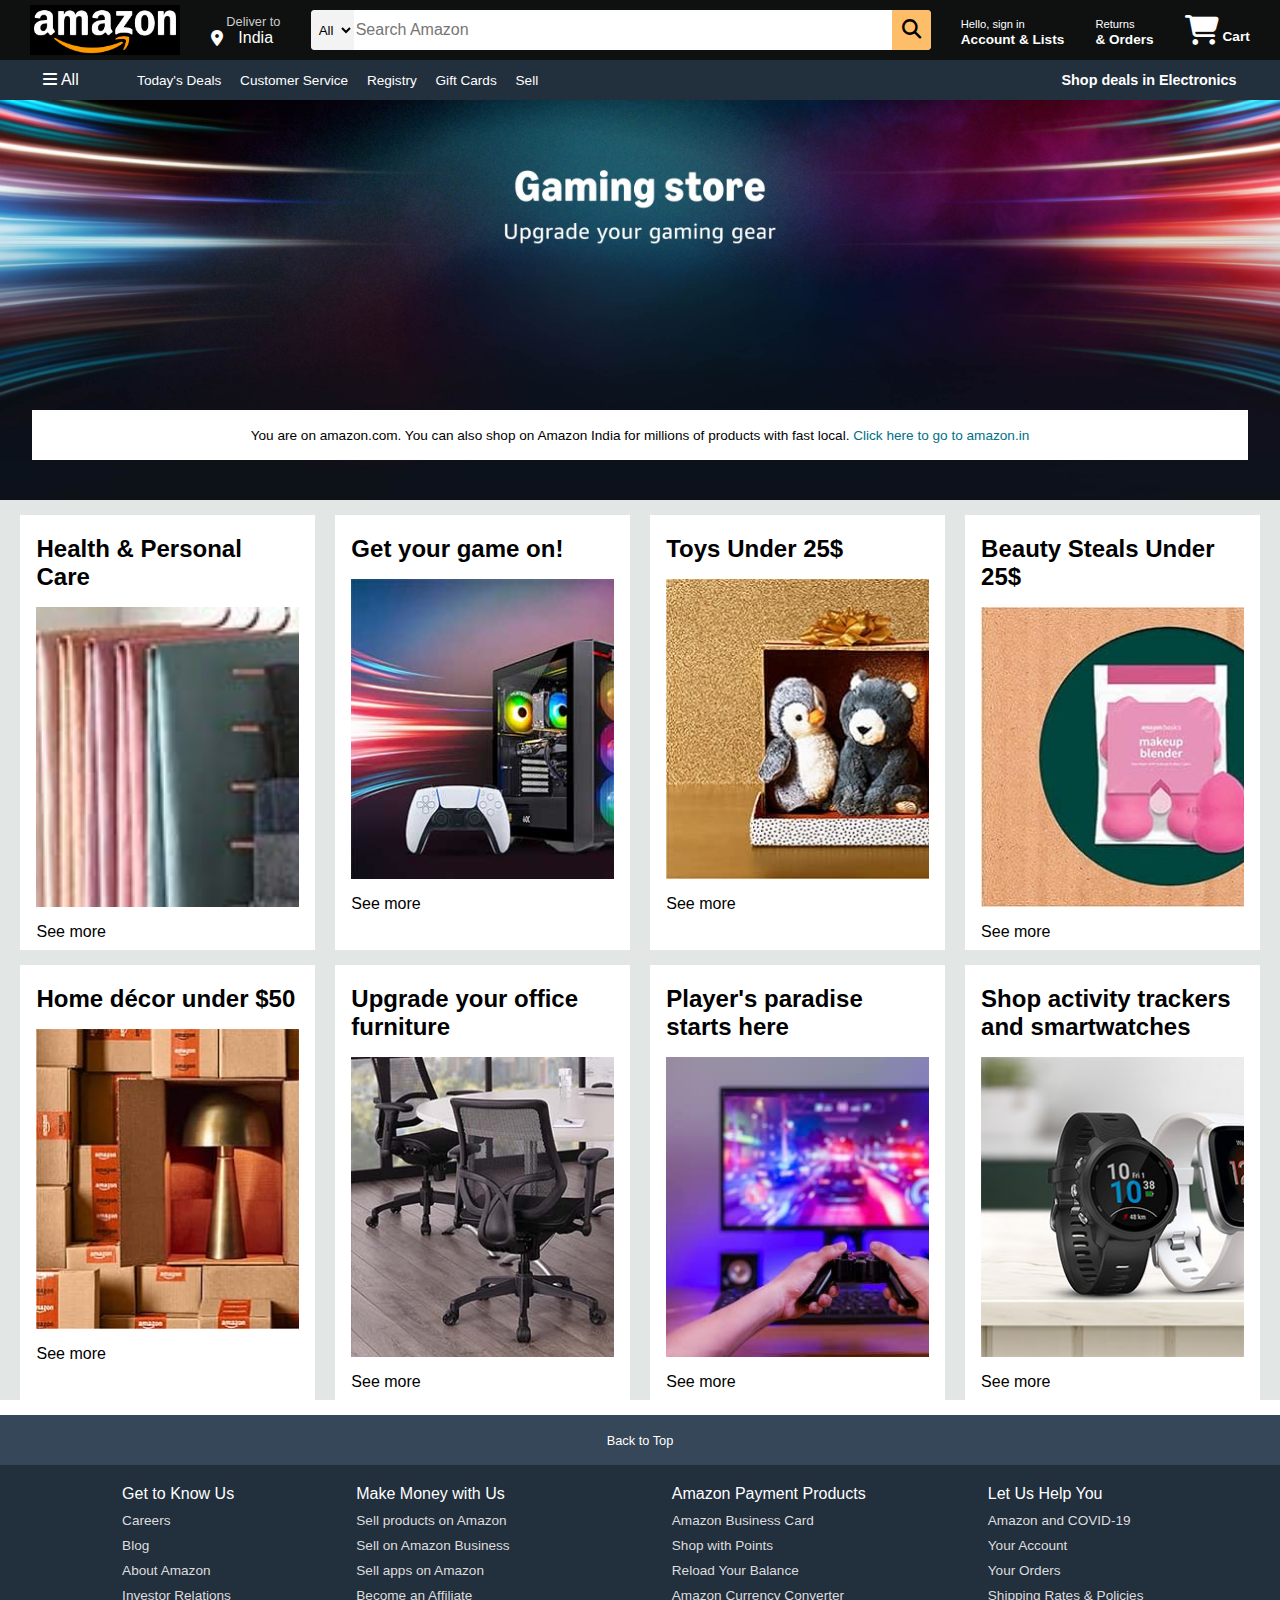
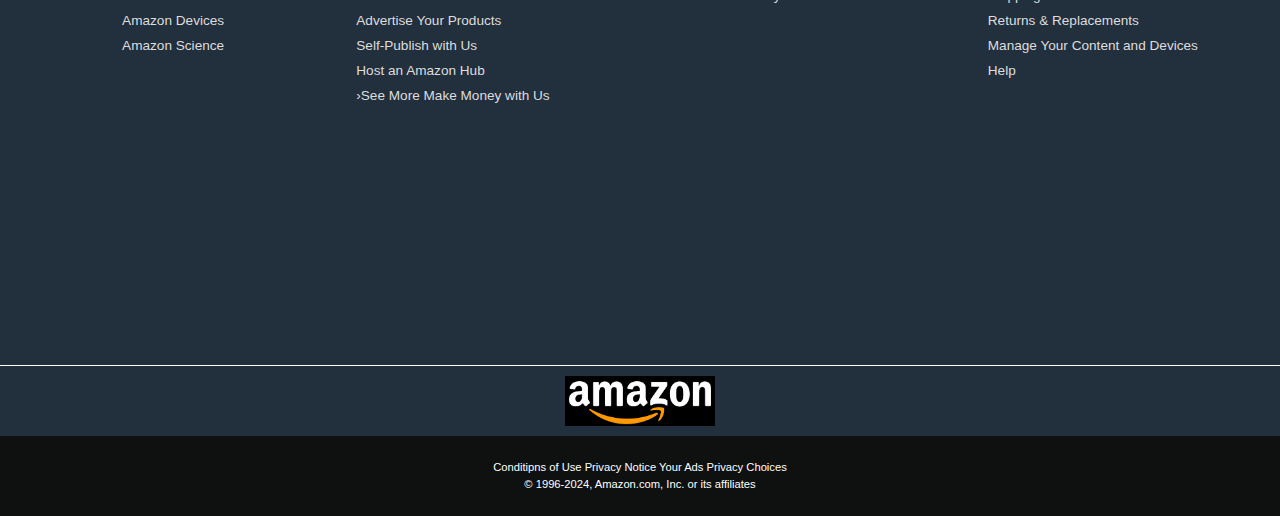
<file: index.html>
<!-- <!DOCTYPE html>
<html lang="en">
<head>
    <meta charset="UTF-8">
    <meta name="viewport" content="width=device-width, initial-scale=1.0">
    <title>Document</title>

    <link rel="stylesheet" href="https://cdnjs.cloudflare.com/ajax/libs/font-awesome/6.6.0/css/all.min.css" integrity="sha512-Kc323vGBEqzTmouAECnVceyQqyqdsSiqLQISBL29aUW4U/M7pSPA/gEUZQqv1cwx4OnYxTxve5UMg5GT6L4JJg==" crossorigin="anonymous" referrerpolicy="no-referrer">

    <link rel="stylesheet" href="fourthpage.css">

     for using icons on our page, we have to link the website to our file 
     cdnjs.com/libraries/font-awesome 
</head>
<body>
    <i class="fa-regular fa-heart"></i>
</body>
</html> -->

<!DOCTYPE html>
<html lang="en">
<head>
    <meta charset="UTF-8">
    <meta name="viewport" content="width=device-width, initial-scale=1.0">
    <title>Document</title>
    <link rel="stylesheet" href="https://cdnjs.cloudflare.com/ajax/libs/font-awesome/6.1.1/css/all.min.css">

    <link rel="stylesheet" href="fourthpage.css">
</head>
<body>
    <header>
        <div class="navbar">
            <div class="nav-logo border">
                <div class="logo"></div>
            </div>
            <div class="nav-address border">
                <p class="add-first">Deliver to</p>
                <div class="add-icon">
                    <i class="fa-solid fa-location-dot"></i>
                    <p class="add-second">India</p>
                </div>
            </div>

            <div class="nav-search">
                <select class="search-select">
                    <option>All</option>
                </select>
                <input placeholder="Search Amazon" class="search-input">
                <div class="search-icon">
                    <i class="fa-solid fa-magnifying-glass"></i>
                </div>
            </div>

            <div class="nav-signin border">
                <p><span>Hello, sign in</span></p>
                <p class="nav-second">Account & Lists</p>
            </div>

            
            <div class="nav-return border">
                <p><span>Returns</span></p>
                <p class="nav-second">& Orders</p>
            </div>

            <div class="nav-cart border">
                <i class="fa-solid fa-cart-shopping"></i>
                Cart
            </div>
        </div>


    <div class="panel">
        <div class="panel-all">
            <i class="fa-solid fa-bars"></i>
                All
            </div>

        <div class="panel-ops">
            <p>Today's Deals</p>
            <p>Customer Service</p>
            <p>Registry</p>
            <p>Gift Cards</p>
            <p>Sell</p>
        </div>

        <div class="panel-deals">
            Shop deals in Electronics
        </div>
        </div>

    </header>

    <div class="hero-section">
        <div class="hero-message">
            <p>You are on amazon.com. You can also shop on Amazon India for millions of products with fast local. <a> Click here to go to amazon.in</a> </p>
            
        </div>
    </div>

    <div class="shop-section">

        <div class="box1 box">
           <div class="box-content">
            <h2>Health & Personal Care</h2>
            <div class="box-img" style="background-image: url('box1img.jpg');">
            </div>
            <p>See more</p> 
           </div>
        </div>

        <div class="box2 box">

            <div class="box-content">
                <h2>Get your game on!</h2>
                <div class="box-img" style="background-image: url('box2_img.jpg');">
                </div>
                <p>See more</p> 
               </div>
        </div>

        <div class="box3 box"> 
            <div class="box-content">
            <h2>Toys Under 25$</h2>
            <div class="box-img" style="background-image: url('box3_img.jpg');">
            </div>
            <p>See more</p> 
           </div>
        </div>

        <div class="box4 box">
            <div class="box-content">
                <h2>Beauty Steals Under 25$</h2>
                <div class="box-img" style="background-image: url('box4_img.jpg');">
                </div>
                <p>See more</p> 
               </div>
        </div>

        
        <div class="box5 box">
            <div class="box-content">
                <h2>Home décor under $50</h2>
                <div class="box-img" style="background-image: url('box5_img.jpg');">
                </div>
                <p>See more</p> 
               </div>
        </div>

        
        <div class="box6 box">
            <div class="box-content">
                <h2>Upgrade your office furniture</h2>
                <div class="box-img" style="background-image: url('box6_img.jpg');">
                </div>
                <p>See more</p> 
               </div>
        </div>


        
        <div class="box7 box">
            <div class="box-content">
                <h2>Player's paradise starts here</h2>
                <div class="box-img" style="background-image: url('box7_img.jpg');">
                </div>
                <p>See more</p> 
               </div>
        </div>


        
        <div class="box8 box">
            <div class="box-content">
                <h2>Shop activity trackers and smartwatches</h2>
                <div class="box-img" style="background-image: url('box8_img.jpg');">
                </div>
                <p>See more</p> 
               </div>
        </div>

    </div>

    <footer>
        <div class="foot-panel1">
            Back to Top
        </div>

        <div class="foot-panel2">

            <ul>
               <p>Get to Know Us</p>
               <a>Careers</a>
               <a>Blog</a>
               <a>About Amazon</a>
               <a>Investor Relations</a>
               <a>Amazon Devices</a>
               <a>Amazon Science</a>
            </ul>

            <ul>
                <p>Make Money with Us</p>
                <a>Sell products on Amazon</a>
                <a>Sell on Amazon Business</a>
                <a>Sell apps on Amazon</a>
                <a>Become an Affiliate</a>
                <a>Advertise Your Products</a>
                <a>Self-Publish with Us</a>
                <a>Host an Amazon Hub</a>
                <a>›See More Make Money with Us</a>
             </ul>

             <ul>
                <p>Amazon Payment Products</p>
                <a>Amazon Business Card</a>
                <a>Shop with Points</a>
                <a>Reload Your Balance</a>
                <a>Amazon Currency Converter</a>
             </ul>

             <ul>
                <p>Let Us Help You</p>
                <a>Amazon and COVID-19</a>
                <a>Your Account</a>
                <a>Your Orders</a>
                <a>Shipping Rates & Policies</a>
                <a>Returns & Replacements</a>
                <a>Manage Your Content and Devices</a>
                <a>Help</a>
             </ul>

        </div>

        <div class="foot-panel3">
            <div class="logo"></div>
        </div>

        <div class="foot-panel4">
            <div class="pages">
                <a>Conditipns of Use</a>
                <a>Privacy Notice</a>
                <a>Your Ads Privacy Choices</a>
            </div>

            <div class="copyright">
                © 1996-2024, Amazon.com, Inc. or its affiliates
            </div>
        </div>
    </footer>
</body>
</html>
</file>
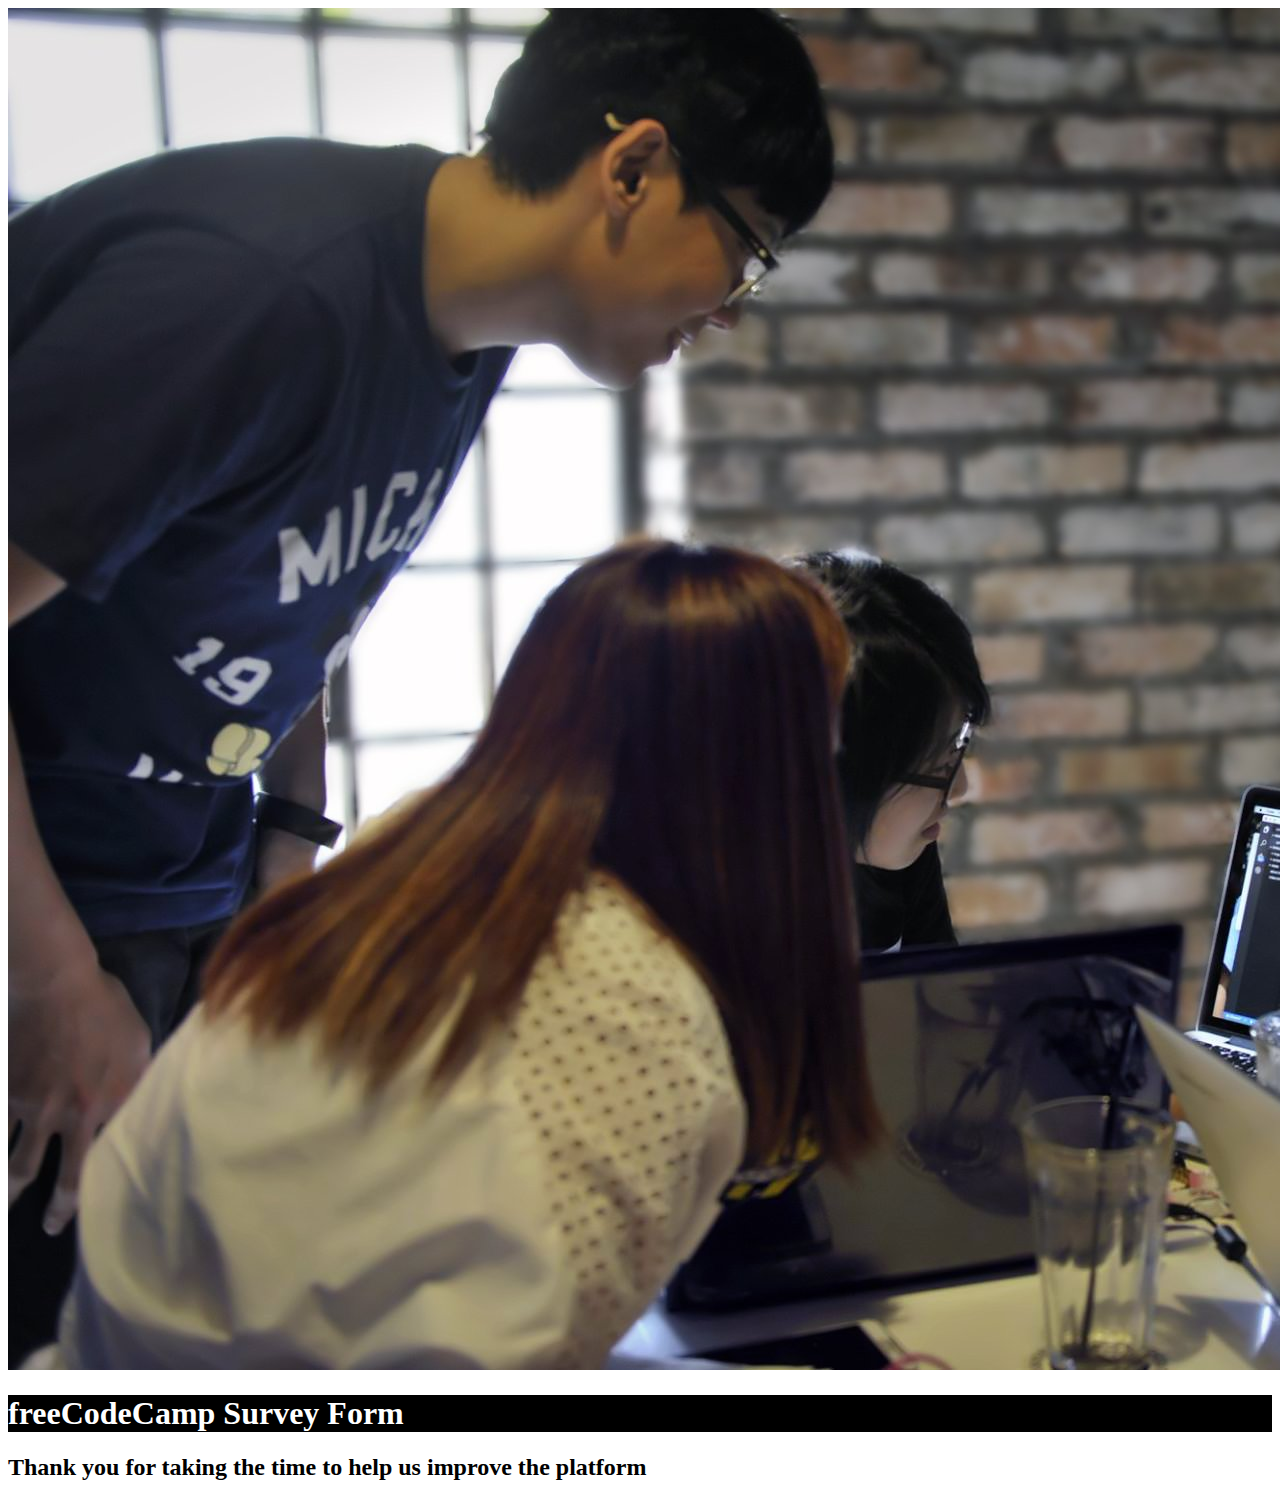
<file: freecodecamp.html>
<!DOCTYPE html>
<html lang="en">
<head>
    <meta charset="UTF-8">
    <meta name="viewport" content="width=device-width, initial-scale=1.0">
    <title>Document</title>
    <link rel="stylesheet" href="freecodecamp.css">
</head>
<body>
    <div class="image-container">
        <img src="survey-form-background.jpeg">
        <div class="textOnImage">
        <h1> freeCodeCamp Survey Form </h1>
        <h2>Thank you for taking the time to help us improve the platform </h2>
</div>
</div>

    
</body>
</html>
</file>
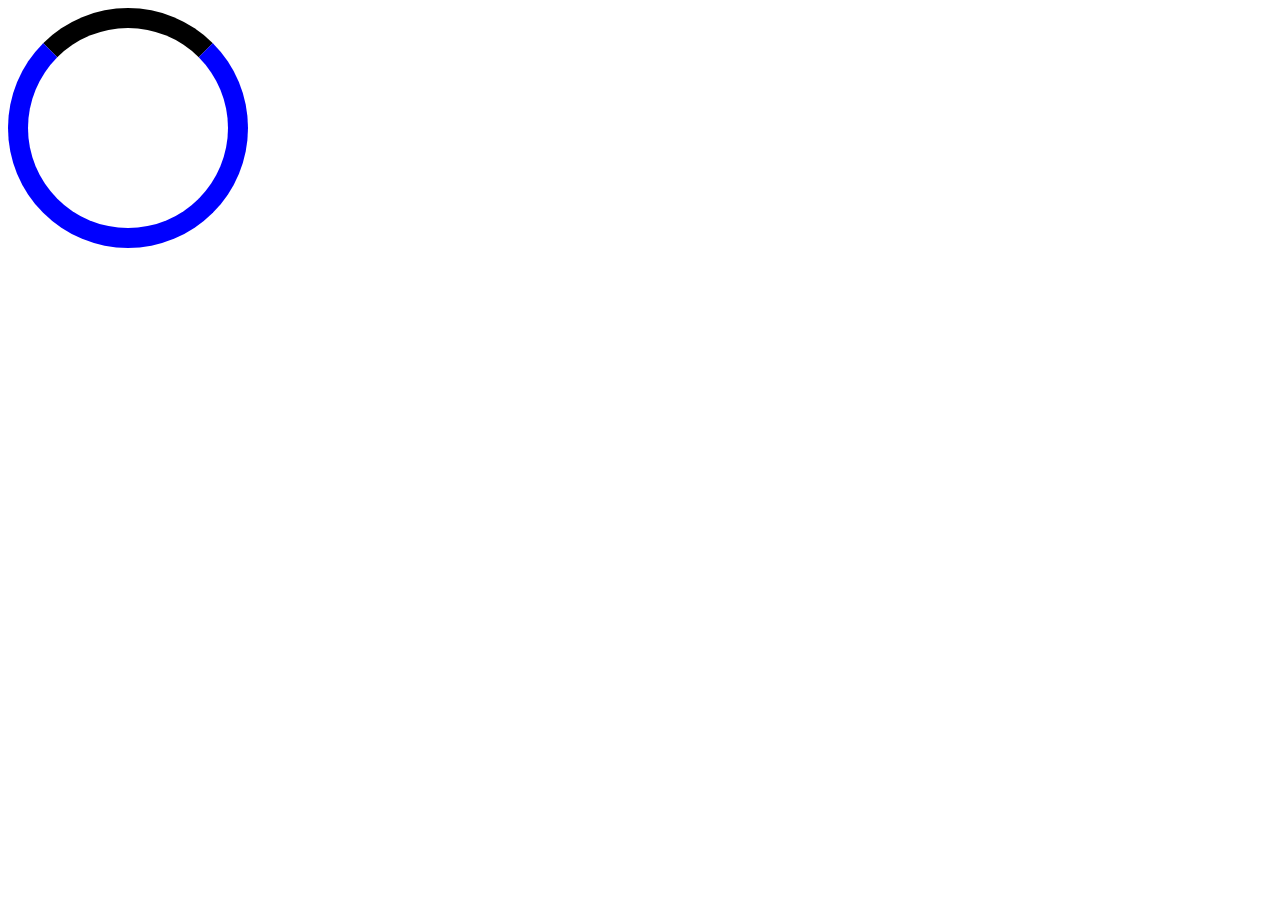
<file: thirdpage.html>
<!DOCTYPE html>
<html lang="en">
<head>
    <meta charset="UTF-8">
    <meta name="viewport" content="width=device-width, initial-scale=1.0">
    <title>Document</title>
    <link rel="stylesheet" href="thirdpage.css">
</head>
<body>
    <!-- <h1>Flexbox PLayground</h1>
    <div id="container">
        <div id="box1">box1</div>
        <div id="box2">box1</div>
        <div id="box3">box1</div>
        <div id="box4">box1</div>
        <div id="box5">box1</div>
    </div> -->

    <!-- <div class="navbar">
        <ul>
            <li><a href="#"></a>Home</li>
            <li><a href="#"></a>About Us</li>
            <li><a href="#"></a>Contact Us</li>
            <li><a href="#"></a>Help</li>
        </ul>
    </div> -->

    <div class="loader">
        
    </div>
</body>
</html>
</file>
<file: fourthpage.css>
/* PROJECT 
font awesome for logos*/

* {

    margin: 0;
    font-family: Arial, Helvetica, sans-serif;
    border: border-box; 
}
    /* using border box you can include the border inside of your content area and not outside of the content area */

    .navbar {
        height: 60px;
        background-color: #0f1111;
        color: white;
        display:flex;
        align-items: center;
        justify-content: space-evenly;
    }

    .nav-logo {
        height: 50px;
        width: 150px;
    }
    .logo {
        background-image: url("Amazon-Logo.png");
        background-size:cover;
        height: 50px;
        width: 100%;
    }

    .border {
        border: 1.5px solid transparent;
    }

    .border:hover {
        border: 1.5px solid white;
    }


    /* box 2 */


    .add-first{
        color: #CCCCCC;
        font-size: 0.8rem;
        margin-left: 15px;
    }

    .add-second{
        color: white;
        margin-left: 15px;
    }
    
    .add-icon {
        display: flex;
        align-items: center;
    }


    /* box 3 */


    .nav-search {
        display: flex;
        justify-content: space-evenly;
        background-color: #CCCCCC;
        width: 620px;
        height: 40px;
        border-radius: 4px;
    }

    .search-select {
        background-color: #f3f3f3;
        width: 50px;
        text-align: center;
        border-top-left-radius: 4px ;
        border-bottom-left-radius: 4px;
        border: none;
    }

    .search-input {
        width:100%;
        font-size: 1rem;
        border: none;
    }

    .search-icon {
        width: 45px;
       display: flex;
       justify-content: center;
       align-items: center;
       font-size: 1.2rem;
       background-color:#febd68;
       border-top-right-radius: 4px ;
       border-bottom-right-radius: 4px;
       color: black;
    }

    .nav-search:hover{
border: 2px solid orange;
    }
    /* Box 4 */

    span {
        font-size: 0.7rem;
    }

    .nav-second {
        font-size: 0.85rem;
        font-weight: 700;
    }


    /* Box 5 */


    .nav-cart i {
        font-size: 30px;
    }

    .nav-cart{
        font-size: 0.85rem;
        font-weight: 700;
    }

    /* Panel */

    .panel {
        height: 40px;
        background-color: #222F3d;
        display: flex;
        color: white;
        align-items: center;
        justify-content: space-evenly;
    }

    .panel-ops p {
        display: inline;
        margin-left: 15px;
    }

    .panel-ops {
        width: 70%;
        font-size: 0.85rem;
    }

    .panel-deals {
        font-size: 0.9rem;
        font-weight: 700;
    }


    /* Hero Section */

    .hero-section {
        background-image: url("bigpicture.jpg");
        height: 400px;
        background-size: cover;
        display: flex;
        justify-content: center;
        align-items:flex-end ;
    }

    .hero-message{
        background-color: white;
        color: black;
        height: 50px;
       display: flex;   /*sets our container to bea flexbox element*/
       align-items: center;
       justify-content: center;   /*horizontally*/
       font-size: 0.85rem;
       width:95%;
       margin-bottom: 40px;
    }

    .hero-message a {
        color: #007185;
    }

    /* Shop Section */

    .shop-section {
        display: flex;
        flex-wrap:wrap;
        justify-content: space-evenly;
        background-color: #e2e7e6;
    }

    .box {
        height: 400px;
        width: 23%;
        background-color: white;
        padding: 20px 0px 15px;
        margin-top: 15px;
    }

    .box-img{
        height: 300px;
        background-size: cover;
        margin-top: 1rem;
        margin-bottom: 1rem;
    }

    .box-content {
        margin-left:1rem;
        margin-right: 1rem;
    }s

    .box-content {
        color: #007185;
    }


    /* Footer */


footer {
    margin-top: 15px;
}

    .foot-panel1 {
        background-color: #37475a;
        color: white;
        height: 50px;
        display: flex;
        justify-content: center;
        align-items: center;
        font-size: 0.8rem;
    }

    .foot-panel2 {
        background-color: #222F3d;
        color: white;
        height: 500px;
        display: flex;
        justify-content: space-evenly;
    }

    ul {
        margin-top: 20px;
    }
    ul a {
        display: block;
        font-size: 0.85rem;
        margin-top: 10px;
        color: #dddddd;
    }

    .foot-panel3 {
        background-color:#222F3d;
        color: white;
        border-top:0.5px solid white;
        height: 70px;
        display: flex;
        justify-content: center;
        align-items: center;
    }

    .logo {
        background-image: url("Amazon-Logo.png");
        background-size:cover;
        height: 50px;
        width: 150px;
    }

    .foot-panel4 {
        background-color: #0f1111;
        color: white;
        height: 80px;
        font-size: 0.7rem;
        text-align: center;
    }

    .pages {
        padding-top: 25px;
    }

    .copyright {
        padding-top: 5px; 
    }
</file>
<file: freecodecamp.css>
h1 {
    color: white;
    background-color: black;
  }
</file>
<file: thirdpage.css>
/* body{
    text-align: center;
}

div {
    height: 100px;
    width: 100px;
    display: inline-block;
    border: 2px solid black;
}

#container{
    width: 800px;
    height: 200px;
    display: flex;
    flex-wrap: wrap;
    justify-content: center;
} 

#box1{
    background-color: aqua;
}

#box2{
    background-color: pink;
}

#box3 {
        background-color: yellow;
    }
    
#box4 {
        background-color: green;
    }
    
#box5 {
        background-color: blue;
    } */
/* 
div{
    background-color: pink;
    display: flex
}

a{
    text-transform:none ;
    color: black;
    background-color: aqua;
}

li {
    list-style-type: none;
    display: inline;
}

.outer {
    height: 400px;
    width: 400px;


    MEDIA QUERIES
(on the screen size)

    @media (min-width 600px){
    div {
    background-color: green;
    }
} 
    
@media(min-width: 200px) and (max-width: 300px){
div{
background-color: red;
}
}



LEVEL 5:



TRANSITIONS

(Transitions enable you to define the transition between two states of an element)


(Transition shorthand: 
property name | duration | timing-function | delay )


div:hover{
background-color: blue;
color: white;
}

div:active{
background-color:pink;
}



CSS TRANSFORM 
(Used to apply 2D and 3D transformations to an element)

1)rotate

div{
transform: rotate(45deg);
rotate:45deg;
rotateX: 45deg;
rotateY:45deg;
rotateZ: 45deg;
position : absolute;

2)scale

div{
transform: scale(2);   scale(1,2) -->first value is for x axis and 2nd for y axis

3)translate

(shift from its place on the screen)

transform: translate(40px);

4)skew
 ( kind of like pulling from both the sides)
transform: skew(30deg);



ANIMATION

@keyframe myname{
from { font-size : 20px; }
to { font-size: 40px; }

ANIMATION PROPERTIES:

1)animation-name
2)animation-duration
3)animation-timing-function
4)animation-delay
5)animation-iteration-count  (how many times the animation will be applied)
6)animation-direction  (direction of animation)

Animation property Shorthand:

(animation: name duration timing-function delay iteration-count direction)



example:

@keyframes colorAnimate {
from { background-color : aquamarine; }
to { background-color: red; }

% in Animation:

instead of from and to we can write 0% or 100% or even 50% for any stage in between

}
*/

.loader {

/* STEP 1 */

    width: 200px;
    height: 200px;
    border-radius: 50%;
    border: 20px solid blue;
    border-top: 20px solid black;
    animation: spinAnimate 3s ease-in 0s infinite normal;
/* border-radius: 50%; */
/* border-top: 10px solid red;(and many more)*/

}
/* STEP 2- (ANIMATION) */

/* keyframe is just a template and not the animation */
@keyframes spinAnimate {
    from{
        transform: rotate(0deg);
    }
    to {
        transform: rotate(360deg);
    }
}
</file>
